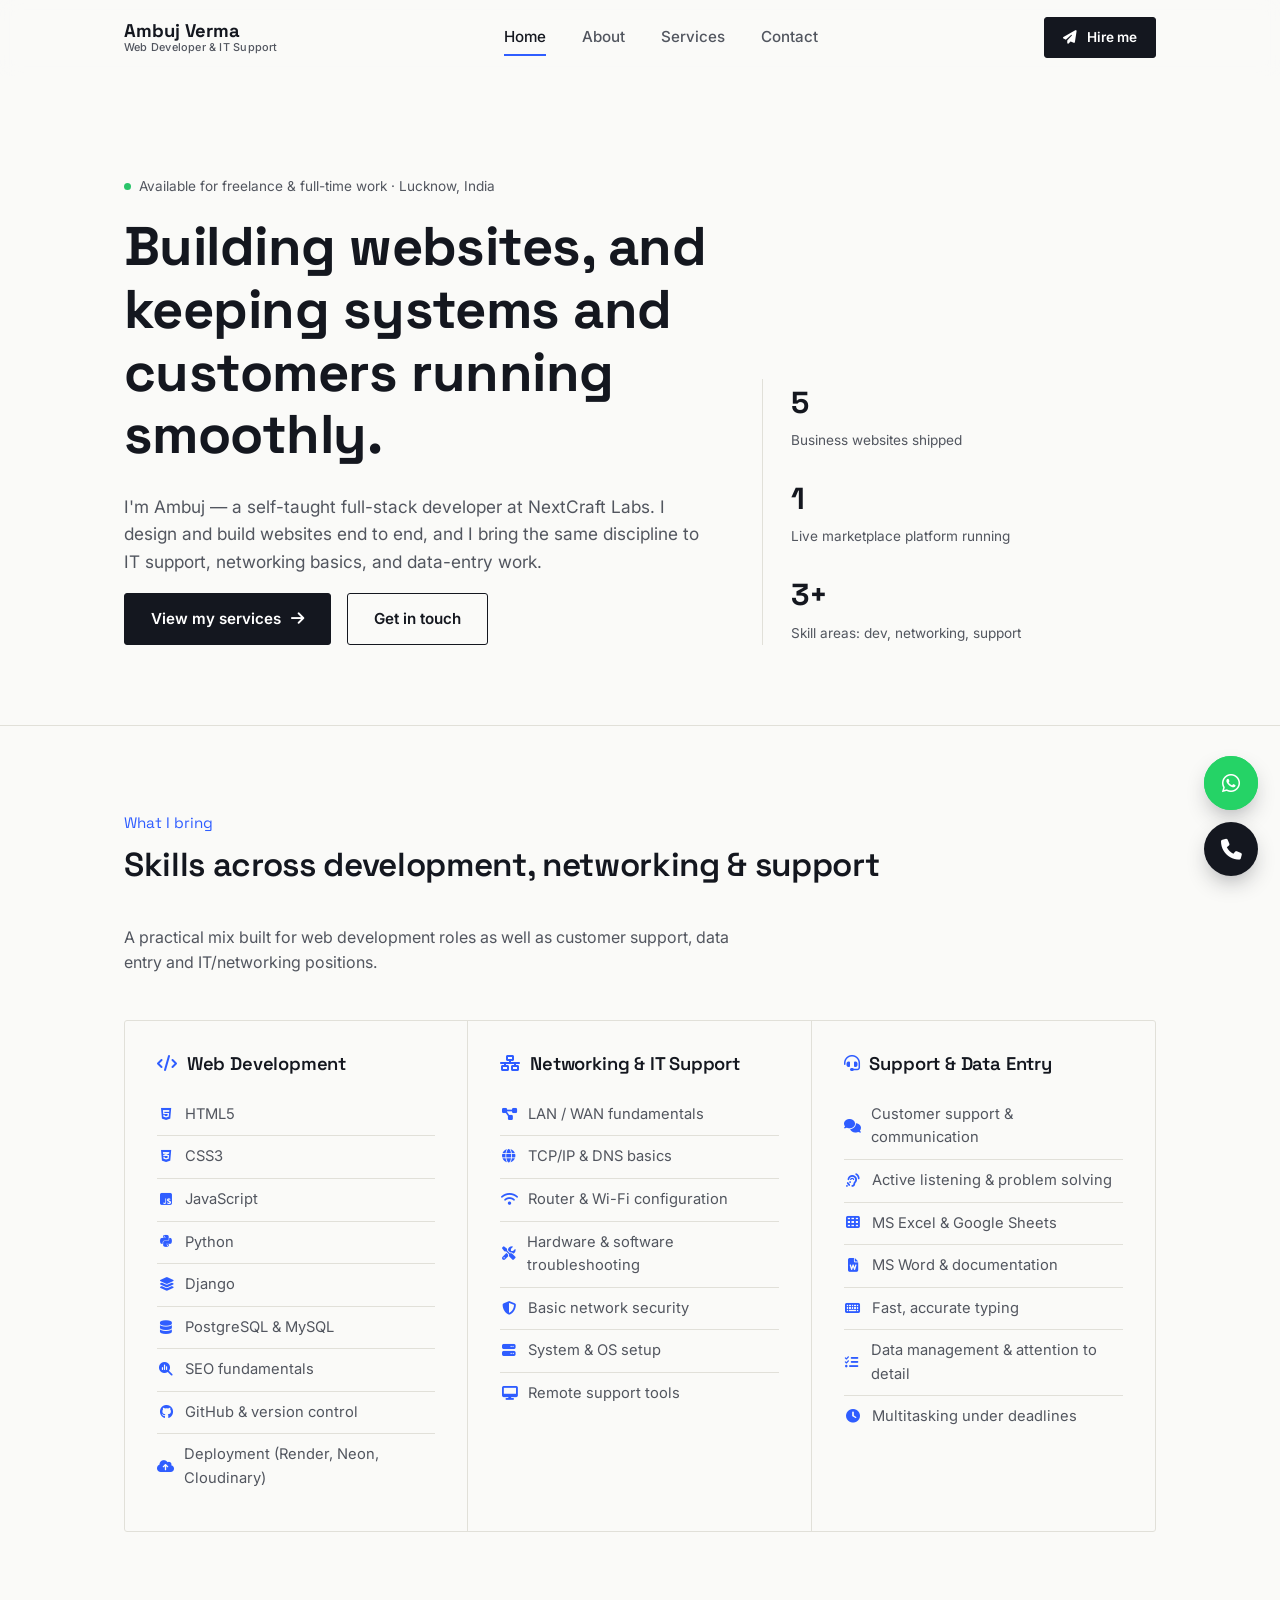
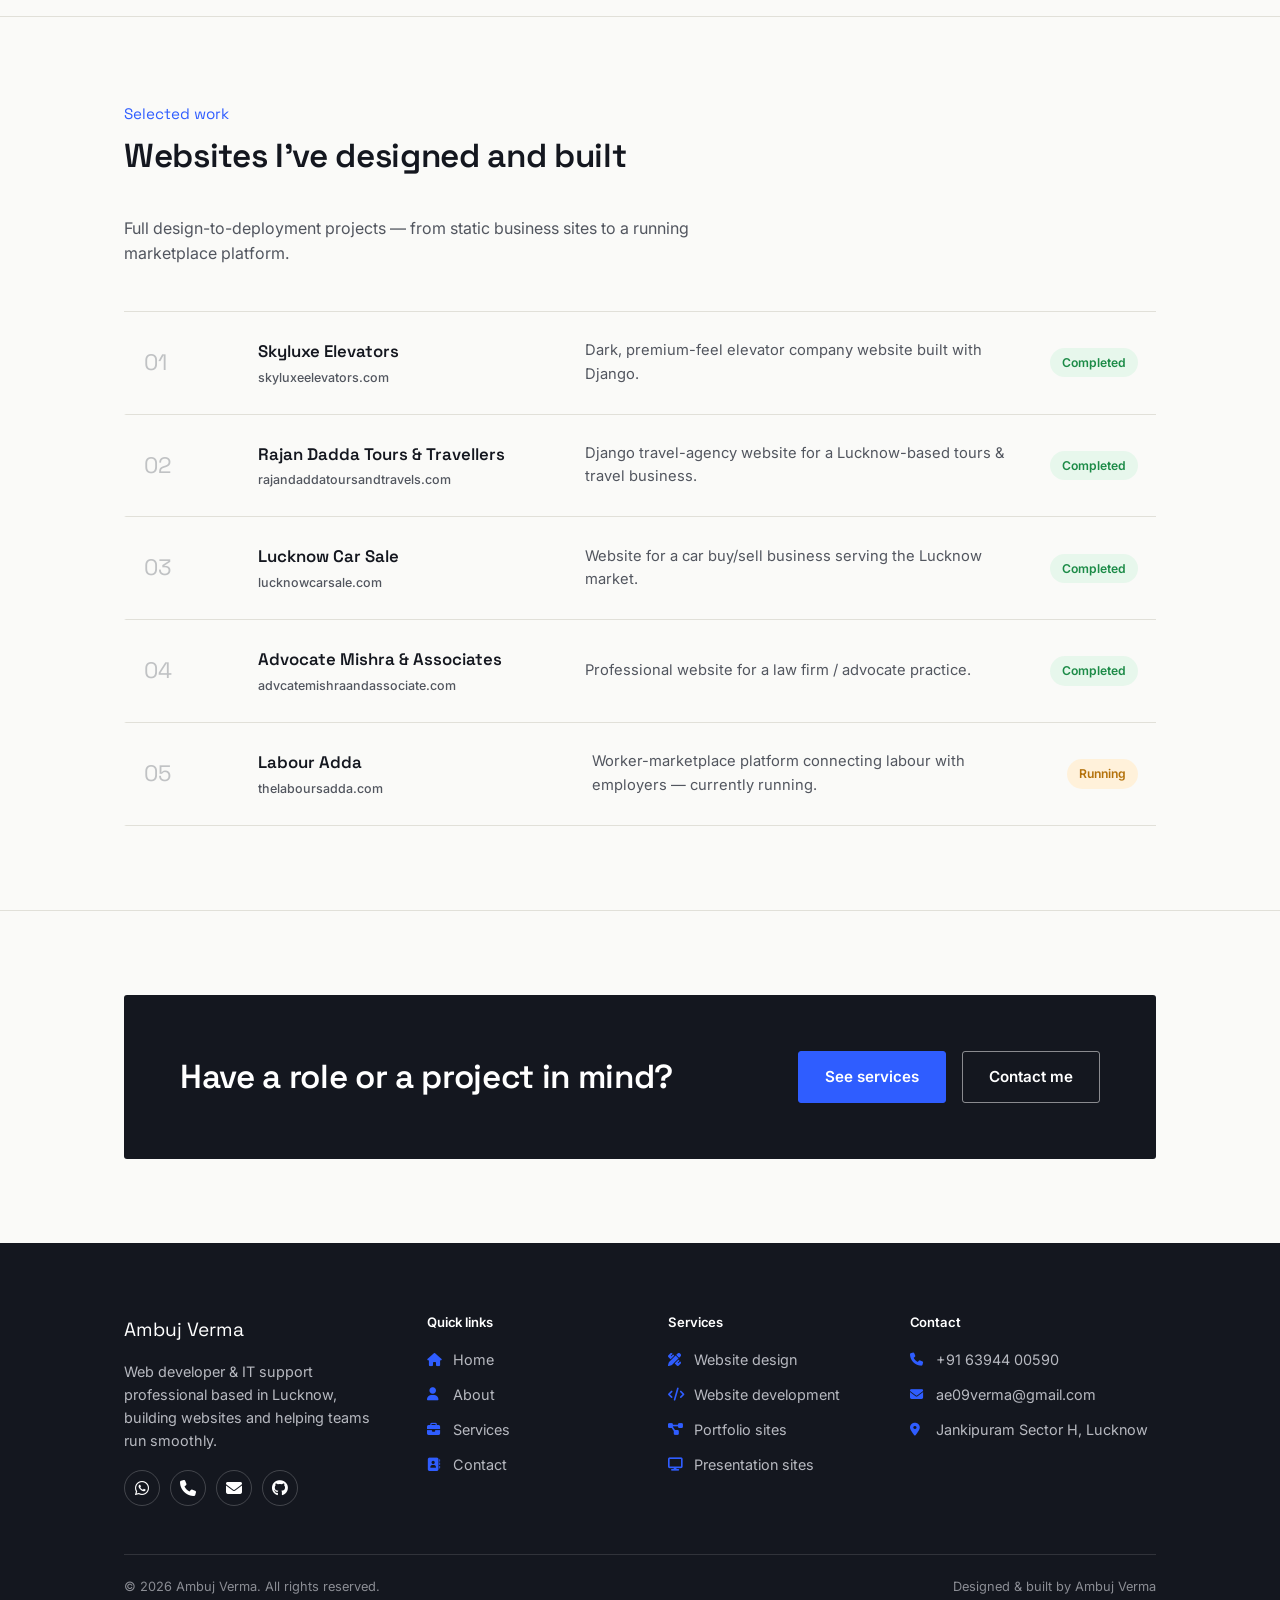
<file: index.html>
<!DOCTYPE html>
<html lang="en">
<head>
<meta charset="UTF-8">
<meta name="viewport" content="width=device-width, initial-scale=1.0">
<title>Ambuj Verma — Web Developer &amp; IT Support Professional | Lucknow</title>
<meta name="description" content="Ambuj Verma — self-taught full-stack web developer and IT support professional based in Lucknow. Websites, networking basics, customer support and data entry skills.">
<link rel="preconnect" href="https://fonts.googleapis.com">
<link href="https://fonts.googleapis.com/css2?family=Space+Grotesk:wght@500;600;700&family=Inter:wght@400;500;600;700&display=swap" rel="stylesheet">
<link rel="stylesheet" href="https://cdnjs.cloudflare.com/ajax/libs/font-awesome/6.5.2/css/all.min.css">
<link rel="stylesheet" href="style.css">
</head>
<body>
<a href="#main" class="skip-link">Skip to content</a>

<header class="site-header">
  <div class="container nav-inner">
    <a href="index.html" class="brand">Ambuj Verma<span>Web Developer &amp; IT Support</span></a>
    <nav class="nav-links" id="navLinks">
      <a href="index.html">Home</a>
      <a href="about.html">About</a>
      <a href="service.html">Services</a>
      <a href="contact.html">Contact</a>
    </nav>
    <div class="nav-cta">
      <a href="contact.html" class="btn btn-primary btn-sm"><i class="fa-solid fa-paper-plane"></i><span>Hire me</span></a>
      <button class="nav-toggle" id="navToggle" aria-label="Toggle menu" aria-expanded="false">
        <i class="fa-solid fa-bars"></i>
      </button>
    </div>
  </div>
</header>

<main id="main">

  <section class="hero">
    <div class="container hero-grid">
      <div>
        <div class="location-tag"><span class="dot"></span> Available for freelance &amp; full-time work · Lucknow, India</div>
        <h1>Building websites, and keeping systems and customers running smoothly.</h1>
        <p class="lede">I'm Ambuj — a self-taught full-stack developer at NextCraft Labs. I design and build websites end to end, and I bring the same discipline to IT support, networking basics, and data-entry work.</p>
        <div class="hero-actions">
          <a href="service.html" class="btn btn-primary">View my services <i class="fa-solid fa-arrow-right"></i></a>
          <a href="contact.html" class="btn btn-ghost">Get in touch</a>
        </div>
      </div>
      <div class="hero-stats">
        <div class="stat"><b>5</b><span>Business websites shipped</span></div>
        <div class="stat"><b>1</b><span>Live marketplace platform running</span></div>
        <div class="stat"><b>3+</b><span>Skill areas: dev, networking, support</span></div>
      </div>
    </div>
  </section>

  <section id="skills">
    <div class="container">
      <div class="section-head" data-reveal>
        <div>
          <span class="section-index">What I bring</span>
          <h2>Skills across development, networking &amp; support</h2>
        </div>
        <p>A practical mix built for web development roles as well as customer support, data entry and IT/networking positions.</p>
      </div>

      <div class="skills-grid" data-reveal>
        <div class="skill-col">
          <h3><i class="fa-solid fa-code"></i> Web Development</h3>
          <ul>
            <li><i class="fa-brands fa-html5"></i> HTML5</li>
            <li><i class="fa-brands fa-css3-alt"></i> CSS3</li>
            <li><i class="fa-brands fa-square-js"></i> JavaScript</li>
            <li><i class="fa-brands fa-python"></i> Python</li>
            <li><i class="fa-solid fa-layer-group"></i> Django</li>
            <li><i class="fa-solid fa-database"></i> PostgreSQL &amp; MySQL</li>
            <li><i class="fa-solid fa-magnifying-glass-chart"></i> SEO fundamentals</li>
            <li><i class="fa-brands fa-github"></i> GitHub &amp; version control</li>
            <li><i class="fa-solid fa-cloud-arrow-up"></i> Deployment (Render, Neon, Cloudinary)</li>
          </ul>
        </div>
        <div class="skill-col">
          <h3><i class="fa-solid fa-network-wired"></i> Networking &amp; IT Support</h3>
          <ul>
            <li><i class="fa-solid fa-diagram-project"></i> LAN / WAN fundamentals</li>
            <li><i class="fa-solid fa-globe"></i> TCP/IP &amp; DNS basics</li>
            <li><i class="fa-solid fa-wifi"></i> Router &amp; Wi-Fi configuration</li>
            <li><i class="fa-solid fa-screwdriver-wrench"></i> Hardware &amp; software troubleshooting</li>
            <li><i class="fa-solid fa-shield-halved"></i> Basic network security</li>
            <li><i class="fa-solid fa-server"></i> System &amp; OS setup</li>
            <li><i class="fa-solid fa-desktop"></i> Remote support tools</li>
          </ul>
        </div>
        <div class="skill-col">
          <h3><i class="fa-solid fa-headset"></i> Support &amp; Data Entry</h3>
          <ul>
            <li><i class="fa-solid fa-comments"></i> Customer support &amp; communication</li>
            <li><i class="fa-solid fa-ear-listen"></i> Active listening &amp; problem solving</li>
            <li><i class="fa-solid fa-table-cells"></i> MS Excel &amp; Google Sheets</li>
            <li><i class="fa-solid fa-file-word"></i> MS Word &amp; documentation</li>
            <li><i class="fa-solid fa-keyboard"></i> Fast, accurate typing</li>
            <li><i class="fa-solid fa-list-check"></i> Data management &amp; attention to detail</li>
            <li><i class="fa-solid fa-clock"></i> Multitasking under deadlines</li>
          </ul>
        </div>
      </div>
    </div>
  </section>

  <section id="projects">
    <div class="container">
      <div class="section-head" data-reveal>
        <div>
          <span class="section-index">Selected work</span>
          <h2>Websites I've designed and built</h2>
        </div>
        <p>Full design-to-deployment projects — from static business sites to a running marketplace platform.</p>
      </div>

      <div class="row-list" data-reveal>
        <div class="row-item">
          <span class="row-num">01</span>
          <div class="row-title">Skyluxe Elevators<small>skyluxeelevators.com</small></div>
          <p class="row-desc">Dark, premium-feel elevator company website built with Django.</p>
          <span class="row-status status-live">Completed</span>
        </div>
        <div class="row-item">
          <span class="row-num">02</span>
          <div class="row-title">Rajan Dadda Tours &amp; Travellers<small>rajandaddatoursandtravels.com</small></div>
          <p class="row-desc">Django travel-agency website for a Lucknow-based tours &amp; travel business.</p>
          <span class="row-status status-live">Completed</span>
        </div>
        <div class="row-item">
          <span class="row-num">03</span>
          <div class="row-title">Lucknow Car Sale<small>lucknowcarsale.com</small></div>
          <p class="row-desc">Website for a car buy/sell business serving the Lucknow market.</p>
          <span class="row-status status-live">Completed</span>
        </div>
        <div class="row-item">
          <span class="row-num">04</span>
          <div class="row-title">Advocate Mishra &amp; Associates<small>advcatemishraandassociate.com</small></div>
          <p class="row-desc">Professional website for a law firm / advocate practice.</p>
          <span class="row-status status-live">Completed</span>
        </div>
        <div class="row-item">
          <span class="row-num">05</span>
          <div class="row-title">Labour Adda<small>thelaboursadda.com</small></div>
          <p class="row-desc">Worker-marketplace platform connecting labour with employers — currently running.</p>
          <span class="row-status status-running">Running</span>
        </div>
      </div>
    </div>
  </section>

  <section id="cta">
    <div class="container">
      <div class="cta-band" data-reveal>
        <h2>Have a role or a project in mind?</h2>
        <div class="hero-actions" style="margin:0;">
          <a href="service.html" class="btn btn-primary">See services</a>
          <a href="contact.html" class="btn btn-ghost">Contact me</a>
        </div>
      </div>
    </div>
  </section>

</main>

<footer class="site-footer">
  <div class="container">
    <div class="footer-grid">
      <div class="footer-col">
        <div class="footer-brand">Ambuj Verma</div>
        <p style="color:#b7b9c0; font-size:.9rem; max-width: 32ch;">Web developer &amp; IT support professional based in Lucknow, building websites and helping teams run smoothly.</p>
        <div class="footer-social">
          <a href="https://wa.me/916394400590" aria-label="WhatsApp"><i class="fa-brands fa-whatsapp"></i></a>
          <a href="tel:+916394400590" aria-label="Call"><i class="fa-solid fa-phone"></i></a>
          <a href="mailto:ae09verma@gmail.com" aria-label="Email"><i class="fa-solid fa-envelope"></i></a>
          <a href="https://github.com/" aria-label="GitHub"><i class="fa-brands fa-github"></i></a>
        </div>
      </div>
      <div class="footer-col">
        <h4>Quick links</h4>
        <ul>
          <li><a href="index.html"><i class="fa-solid fa-house"></i> Home</a></li>
          <li><a href="about.html"><i class="fa-solid fa-user"></i> About</a></li>
          <li><a href="service.html"><i class="fa-solid fa-briefcase"></i> Services</a></li>
          <li><a href="contact.html"><i class="fa-solid fa-address-book"></i> Contact</a></li>
        </ul>
      </div>
      <div class="footer-col">
        <h4>Services</h4>
        <ul>
          <li><a href="service.html"><i class="fa-solid fa-pen-ruler"></i> Website design</a></li>
          <li><a href="service.html"><i class="fa-solid fa-code"></i> Website development</a></li>
          <li><a href="service.html"><i class="fa-solid fa-diagram-project"></i> Portfolio sites</a></li>
          <li><a href="service.html"><i class="fa-solid fa-display"></i> Presentation sites</a></li>
        </ul>
      </div>
      <div class="footer-col">
        <h4>Contact</h4>
        <ul>
          <li><a href="tel:+916394400590"><i class="fa-solid fa-phone"></i> +91 63944 00590</a></li>
          <li><a href="mailto:ae09verma@gmail.com"><i class="fa-solid fa-envelope"></i> ae09verma@gmail.com</a></li>
          <li><a href="contact.html"><i class="fa-solid fa-location-dot"></i> Jankipuram Sector H, Lucknow</a></li>
        </ul>
      </div>
    </div>
    <div class="footer-bottom">
      <span>© <span id="year"></span> Ambuj Verma. All rights reserved.</span>
      <span>Designed &amp; built by Ambuj Verma</span>
    </div>
  </div>
</footer>

<div class="fab-stack">
  <a href="https://wa.me/916394400590" class="fab fab-whatsapp" target="_blank" rel="noopener" aria-label="Chat on WhatsApp">
    <i class="fa-brands fa-whatsapp"></i>
    <span class="fab-tooltip">Chat on WhatsApp</span>
  </a>
  <a href="tel:+916394400590" class="fab fab-call" aria-label="Call Ambuj">
    <i class="fa-solid fa-phone"></i>
    <span class="fab-tooltip">Call now</span>
  </a>
</div>

<script src="script.js"></script>
</body>
</html>
</file>
<file: style.css>
/* =========================================================
   Ambuj Verma — Portfolio
   Minimalist design system
   ========================================================= */

:root{
  --bg:        #FAFAF8;
  --bg-alt:    #F1F0EA;
  --ink:       #14171F;
  --ink-soft:  #52565f;
  --ink-faint: #85899080;
  --accent:    #2F5DFF;
  --accent-ink:#FFFFFF;
  --line:      #E1E0D9;
  --whatsapp:  #25D366;
  --call:      #14171F;

  --font-head: "Space Grotesk", sans-serif;
  --font-body: "Inter", sans-serif;

  --maxw: 1080px;
  --radius: 3px;

  --nav-h: 76px;
}

*, *::before, *::after{ box-sizing: border-box; }

html{ scroll-behavior: smooth; }

@media (prefers-reduced-motion: reduce){
  html{ scroll-behavior: auto; }
  *, *::before, *::after{
    animation-duration: 0.001ms !important;
    animation-iteration-count: 1 !important;
    transition-duration: 0.001ms !important;
    scroll-behavior: auto !important;
  }
}

body{
  margin: 0;
  background: var(--bg);
  color: var(--ink);
  font-family: var(--font-body);
  font-size: 16px;
  line-height: 1.6;
  -webkit-font-smoothing: antialiased;
}

h1,h2,h3,h4{
  font-family: var(--font-head);
  color: var(--ink);
  line-height: 1.15;
  margin: 0 0 .5em;
  font-weight: 600;
  letter-spacing: -0.01em;
}

h1{ font-size: clamp(2.1rem, 4.4vw, 3.4rem); font-weight: 700; }
h2{ font-size: clamp(1.5rem, 2.6vw, 2.1rem); }
h3{ font-size: 1.15rem; }

p{ margin: 0 0 1em; color: var(--ink-soft); max-width: 62ch; }

a{ color: inherit; text-decoration: none; }

img{ max-width: 100%; display: block; }

ul{ margin: 0; padding: 0; list-style: none; }

.container{
  max-width: var(--maxw);
  margin: 0 auto;
  padding: 0 24px;
}

.skip-link{
  position: absolute; left: -999px; top: 0;
  background: var(--ink); color: #fff; padding: 10px 16px; z-index: 999;
}
.skip-link:focus{ left: 16px; top: 16px; }

section{ padding: 84px 0; border-bottom: 1px solid var(--line); }
section:last-of-type{ border-bottom: none; }

.eyebrow-free{ /* intentionally no all-caps eyebrow labels used site-wide */ }

.section-head{
  display: flex;
  justify-content: space-between;
  align-items: flex-end;
  gap: 24px;
  margin-bottom: 44px;
  flex-wrap: wrap;
}
.section-head p{ margin: 0; }

.section-index{
  font-family: var(--font-head);
  color: var(--accent);
  font-size: .95rem;
  margin-bottom: 10px;
  display: inline-block;
}

/* -------------------- Buttons -------------------- */
.btn{
  display: inline-flex;
  align-items: center;
  gap: 10px;
  padding: 13px 26px;
  border-radius: var(--radius);
  font-family: var(--font-body);
  font-weight: 600;
  font-size: .95rem;
  border: 1px solid var(--ink);
  cursor: pointer;
  transition: background .2s ease, color .2s ease, border-color .2s ease, transform .15s ease;
}
.btn-primary{ background: var(--ink); color: #fff; }
.btn-primary:hover{ background: var(--accent); border-color: var(--accent); transform: translateY(-2px); }
.btn-ghost{ background: transparent; color: var(--ink); }
.btn-ghost:hover{ background: var(--ink); color: #fff; transform: translateY(-2px); }
.btn-sm{ padding: 9px 18px; font-size: .85rem; }

/* -------------------- Navbar -------------------- */
.site-header{
  position: sticky;
  top: 0;
  z-index: 500;
  height: var(--nav-h);
  display: flex;
  align-items: center;
  background: rgba(250,250,248,.86);
  backdrop-filter: blur(10px);
  border-bottom: 1px solid transparent;
  transition: border-color .25s ease, box-shadow .25s ease, height .25s ease;
}
.site-header.is-scrolled{
  border-bottom-color: var(--line);
  box-shadow: 0 8px 24px -20px rgba(20,23,31,.4);
  height: 64px;
}
.nav-inner{
  width: 100%;
  display: flex;
  align-items: center;
  justify-content: space-between;
}
.brand{
  font-family: var(--font-head);
  font-weight: 700;
  font-size: 1.15rem;
  display: flex;
  flex-direction: column;
  line-height: 1.1;
}
.brand span{
  font-family: var(--font-body);
  font-weight: 500;
  font-size: .68rem;
  color: var(--ink-soft);
  letter-spacing: .02em;
}
.nav-links{
  display: flex;
  align-items: center;
  gap: 36px;
}
.nav-links a{
  position: relative;
  font-size: .95rem;
  font-weight: 500;
  color: var(--ink-soft);
  padding: 6px 0;
  transition: color .2s ease;
}
.nav-links a::after{
  content: "";
  position: absolute;
  left: 0; right: 100%;
  bottom: 0;
  height: 2px;
  background: var(--accent);
  transition: right .25s ease;
}
.nav-links a:hover, .nav-links a.active{ color: var(--ink); }
.nav-links a:hover::after, .nav-links a.active::after{ right: 0; }

.nav-cta{ display: flex; align-items: center; gap: 18px; }

.nav-toggle{
  display: none;
  background: none;
  border: none;
  font-size: 1.4rem;
  color: var(--ink);
  cursor: pointer;
  padding: 6px;
}

/* -------------------- Hero -------------------- */
.hero{
  padding: 96px 0 80px;
  border-bottom: 1px solid var(--line);
}
.hero-grid{
  display: grid;
  grid-template-columns: 1.5fr 1fr;
  gap: 48px;
  align-items: end;
}
.hero h1{
  opacity: 0;
  transform: translateY(18px);
  animation: rise .7s ease forwards .1s;
}
.hero .lede{
  opacity: 0;
  transform: translateY(18px);
  animation: rise .7s ease forwards .28s;
  font-size: 1.08rem;
}
.hero-actions{
  opacity: 0;
  transform: translateY(18px);
  animation: rise .7s ease forwards .44s;
  display: flex;
  gap: 16px;
  flex-wrap: wrap;
  margin-top: 8px;
}
.hero-stats{
  opacity: 0;
  transform: translateY(18px);
  animation: rise .7s ease forwards .6s;
  display: flex;
  flex-direction: column;
  gap: 22px;
  border-left: 1px solid var(--line);
  padding-left: 28px;
}
.hero-stats .stat b{
  font-family: var(--font-head);
  font-size: 1.9rem;
  display: block;
  color: var(--ink);
}
.hero-stats .stat span{ font-size: .85rem; color: var(--ink-soft); }

@keyframes rise{
  to{ opacity: 1; transform: translateY(0); }
}

.location-tag{
  display: inline-flex;
  align-items: center;
  gap: 8px;
  font-size: .85rem;
  color: var(--ink-soft);
  margin-bottom: 18px;
}
.location-tag .dot{
  width: 7px; height: 7px; border-radius: 50%;
  background: #2AC46A;
  display: inline-block;
}

/* -------------------- Reveal on scroll -------------------- */
[data-reveal]{
  opacity: 0;
  transform: translateY(24px);
  transition: opacity .7s ease, transform .7s ease;
}
[data-reveal].in-view{ opacity: 1; transform: translateY(0); }

/* -------------------- Skills -------------------- */
.skills-grid{
  display: grid;
  grid-template-columns: repeat(3, 1fr);
  gap: 0;
  border: 1px solid var(--line);
  border-radius: var(--radius);
  overflow: hidden;
}
.skill-col{
  padding: 32px;
  border-right: 1px solid var(--line);
}
.skill-col:last-child{ border-right: none; }
.skill-col h3{
  display: flex;
  align-items: center;
  gap: 10px;
  margin-bottom: 20px;
}
.skill-col h3 i{ color: var(--accent); font-size: 1rem; }
.skill-col ul li{
  display: flex;
  align-items: center;
  gap: 10px;
  padding: 9px 0;
  border-top: 1px solid var(--line);
  font-size: .92rem;
  color: var(--ink-soft);
}
.skill-col ul li:first-child{ border-top: none; }
.skill-col ul li i{
  width: 18px;
  color: var(--accent);
  font-size: .85rem;
  text-align: center;
}

/* -------------------- Rows (projects / services) -------------------- */
.row-list{ border-top: 1px solid var(--line); }
.row-item{
  display: grid;
  grid-template-columns: 90px 1.1fr 1.6fr auto;
  gap: 24px;
  align-items: center;
  padding: 26px 18px;
  border-bottom: 1px solid var(--line);
  border-left: 2px solid transparent;
  transition: border-color .2s ease, background .2s ease, padding-left .2s ease;
}
.row-item:hover{
  border-left-color: var(--accent);
  background: var(--bg-alt);
  padding-left: 26px;
}
.row-num{
  font-family: var(--font-head);
  color: var(--ink-faint);
  font-size: 1.4rem;
}
.row-title{ font-family: var(--font-head); font-weight: 600; font-size: 1.05rem; }
.row-title small{
  display: block;
  font-family: var(--font-body);
  font-weight: 500;
  font-size: .78rem;
  color: var(--ink-soft);
  margin-top: 3px;
}
.row-desc{ color: var(--ink-soft); font-size: .92rem; margin: 0; }
.row-status{
  font-size: .76rem;
  font-weight: 600;
  padding: 5px 12px;
  border-radius: 30px;
  white-space: nowrap;
  justify-self: end;
}
.status-live{ background: #E7F7EC; color: #1C8B47; }
.status-running{ background: #FFF1DA; color: #B4720B; }

.row-link{
  font-size: .85rem;
  font-weight: 600;
  color: var(--accent);
  display: inline-flex;
  align-items: center;
  gap: 6px;
}

/* -------------------- CTA band -------------------- */
.cta-band{
  background: var(--ink);
  color: #fff;
  border-radius: var(--radius);
  padding: 56px;
  display: flex;
  justify-content: space-between;
  align-items: center;
  gap: 32px;
  flex-wrap: wrap;
}
.cta-band h2{ color: #fff; margin: 0; }
.cta-band .btn-primary{ background: var(--accent); border-color: var(--accent); }
.cta-band .btn-primary:hover{ background: #fff; color: var(--ink); border-color: #fff; }
.cta-band .btn-ghost{ border-color: rgba(255,255,255,.5); color: #fff; }
.cta-band .btn-ghost:hover{ background: #fff; color: var(--ink); }

/* -------------------- Page hero (inner pages) -------------------- */
.page-hero{
  padding: 64px 0 56px;
  border-bottom: 1px solid var(--line);
}
.page-hero .section-index{ margin-bottom: 14px; }

/* -------------------- About page -------------------- */
.about-grid{
  display: grid;
  grid-template-columns: 1fr 1.3fr;
  gap: 56px;
}
.about-photo-block{
  border: 1px solid var(--line);
  border-radius: var(--radius);
  padding: 28px;
  height: fit-content;
}
.about-photo-block .avatar{
  width: 84px; height: 84px;
  border-radius: 50%;
  background: var(--ink);
  color: #fff;
  display: flex; align-items: center; justify-content: center;
  font-family: var(--font-head);
  font-size: 1.6rem;
  margin-bottom: 18px;
}
.info-line{
  display: flex;
  gap: 12px;
  padding: 12px 0;
  border-top: 1px solid var(--line);
  font-size: .9rem;
}
.info-line:first-of-type{ border-top: none; }
.info-line i{ color: var(--accent); width: 16px; margin-top: 3px; }
.info-line div b{ display:block; font-size: .78rem; color: var(--ink-soft); font-weight: 500; }

.timeline{ border-left: 2px solid var(--line); margin-left: 8px; }
.timeline-item{ position: relative; padding: 0 0 34px 30px; }
.timeline-item:last-child{ padding-bottom: 0; }
.timeline-item::before{
  content: "";
  position: absolute;
  left: -7px; top: 4px;
  width: 12px; height: 12px;
  border-radius: 50%;
  background: var(--bg);
  border: 2px solid var(--accent);
}
.timeline-item h3{ margin-bottom: 4px; }
.timeline-item .when{ font-size: .8rem; color: var(--ink-soft); display:block; margin-bottom: 8px; }

/* -------------------- Services page -------------------- */
.services-grid{
  display: grid;
  grid-template-columns: repeat(2, 1fr);
  gap: 1px;
  background: var(--line);
  border: 1px solid var(--line);
}
.service-card{
  background: var(--bg);
  padding: 34px;
}
.service-card i{
  font-size: 1.3rem;
  color: var(--accent);
  margin-bottom: 16px;
  display: block;
}
.service-card h3{ margin-bottom: 10px; }
.service-card p{ margin: 0; font-size: .92rem; }

.process-list{
  counter-reset: step;
  display: grid;
  grid-template-columns: repeat(4, 1fr);
  gap: 28px;
}
.process-item{ border-top: 2px solid var(--accent); padding-top: 16px; }
.process-item::before{
  counter-increment: step;
  content: counter(step, decimal-leading-zero);
  font-family: var(--font-head);
  color: var(--accent);
  font-size: .95rem;
  display: block;
  margin-bottom: 10px;
}
.process-item h3{ font-size: 1rem; margin-bottom: 6px; }
.process-item p{ font-size: .87rem; margin: 0; }

/* -------------------- Contact page -------------------- */
.contact-grid{
  display: grid;
  grid-template-columns: .9fr 1.3fr;
  gap: 48px;
}
.contact-list .info-line{ font-size: .96rem; padding: 18px 0; }
.contact-list .info-line i{ font-size: 1rem; }
.map-wrap{
  border: 1px solid var(--line);
  border-radius: var(--radius);
  overflow: hidden;
  height: 100%;
  min-height: 340px;
}
.map-wrap iframe{ width: 100%; height: 100%; min-height: 340px; border: 0; filter: grayscale(.15); }

.direct-links{ display: flex; gap: 14px; flex-wrap: wrap; margin-top: 26px; }

/* -------------------- Footer -------------------- */
.site-footer{
  background: var(--ink);
  color: #d8d9dd;
  padding: 72px 0 0;
}
.footer-grid{
  display: grid;
  grid-template-columns: 1.3fr 1fr 1fr 1.2fr;
  gap: 36px;
  padding-bottom: 48px;
  border-bottom: 1px solid rgba(255,255,255,.12);
}
.footer-brand{ font-family: var(--font-head); font-size: 1.2rem; color: #fff; margin-bottom: 14px; }
.footer-col h4{
  color: #fff;
  font-size: .82rem;
  font-weight: 600;
  margin-bottom: 18px;
  font-family: var(--font-body);
}
.footer-col ul li{ margin-bottom: 12px; }
.footer-col ul li a{
  display: flex;
  align-items: center;
  gap: 10px;
  font-size: .9rem;
  color: #b7b9c0;
  transition: color .2s ease, transform .2s ease;
}
.footer-col ul li a i{ color: var(--accent); width: 16px; font-size: .82rem; }
.footer-col ul li a:hover{ color: #fff; transform: translateX(3px); }

.footer-social{ display: flex; gap: 10px; margin-top: 18px; }
.footer-social a{
  width: 36px; height: 36px;
  border: 1px solid rgba(255,255,255,.2);
  border-radius: 50%;
  display: flex; align-items: center; justify-content: center;
  color: #fff;
  transition: background .2s ease, border-color .2s ease;
}
.footer-social a:hover{ background: var(--accent); border-color: var(--accent); }

.footer-bottom{
  display: flex;
  justify-content: space-between;
  align-items: center;
  padding: 22px 0;
  font-size: .8rem;
  color: #8b8d94;
  flex-wrap: wrap;
  gap: 10px;
}
.footer-bottom a{ color: #b7b9c0; }
.footer-bottom a:hover{ color: #fff; }

/* -------------------- Floating action buttons -------------------- */
.fab-stack{
  position: fixed;
  right: 22px;
  bottom: 24px;
  z-index: 600;
  display: flex;
  flex-direction: column;
  gap: 12px;
}
.fab{
  width: 54px; height: 54px;
  border-radius: 50%;
  display: flex; align-items: center; justify-content: center;
  color: #fff;
  font-size: 1.3rem;
  box-shadow: 0 10px 24px -8px rgba(20,23,31,.45);
  transition: transform .2s ease, box-shadow .2s ease;
  position: relative;
}
.fab:hover{ transform: translateY(-3px) scale(1.04); }
.fab-whatsapp{ background: var(--whatsapp); }
.fab-call{ background: var(--call); }
.fab-tooltip{
  position: absolute;
  right: 64px;
  top: 50%;
  transform: translateY(-50%) translateX(6px);
  background: var(--ink);
  color: #fff;
  padding: 6px 12px;
  border-radius: 4px;
  font-size: .78rem;
  white-space: nowrap;
  opacity: 0;
  pointer-events: none;
  transition: opacity .2s ease, transform .2s ease;
}
.fab:hover .fab-tooltip{ opacity: 1; transform: translateY(-50%) translateX(0); }

/* pulse ring on whatsapp fab */
.fab-whatsapp::after{
  content: "";
  position: absolute;
  inset: 0;
  border-radius: 50%;
  border: 2px solid var(--whatsapp);
  animation: pulse 2.4s ease-out infinite;
}
@keyframes pulse{
  0%{ transform: scale(1); opacity: .7; }
  100%{ transform: scale(1.7); opacity: 0; }
}

/* -------------------- Responsive -------------------- */
@media (max-width: 900px){
  .hero-grid{ grid-template-columns: 1fr; }
  .hero-stats{ flex-direction: row; border-left: none; border-top: 1px solid var(--line); padding-left: 0; padding-top: 22px; gap: 34px; }
  .skills-grid{ grid-template-columns: 1fr; }
  .skill-col{ border-right: none; border-bottom: 1px solid var(--line); }
  .about-grid, .contact-grid{ grid-template-columns: 1fr; }
  .services-grid{ grid-template-columns: 1fr; }
  .process-list{ grid-template-columns: repeat(2, 1fr); }
  .footer-grid{ grid-template-columns: 1fr 1fr; }
  .row-item{ grid-template-columns: 40px 1fr; row-gap: 8px; }
  .row-desc{ grid-column: 2 / -1; }
  .row-status{ grid-column: 2 / -1; justify-self: start; }
}

@media (max-width: 640px){
  section{ padding: 60px 0; }
  .nav-links{
    position: fixed;
    top: var(--nav-h);
    left: 0; right: 0;
    background: var(--bg);
    flex-direction: column;
    align-items: flex-start;
    gap: 0;
    padding: 10px 24px 20px;
    border-bottom: 1px solid var(--line);
    transform: translateY(-8px);
    opacity: 0;
    visibility: hidden;
    transition: opacity .2s ease, transform .2s ease, visibility .2s;
  }
  .nav-links.is-open{ opacity: 1; transform: translateY(0); visibility: visible; }
  .nav-links a{ width: 100%; padding: 14px 0; border-top: 1px solid var(--line); }
  .nav-links a:first-child{ border-top: none; }
  .nav-toggle{ display: block; }
  .nav-cta .btn-sm span{ display: none; }
  .cta-band{ flex-direction: column; align-items: flex-start; padding: 36px 24px; }
  .footer-grid{ grid-template-columns: 1fr; }
  .process-list{ grid-template-columns: 1fr; }
  .fab{ width: 48px; height: 48px; font-size: 1.1rem; }
  .fab-tooltip{ display: none; }
}
</file>
